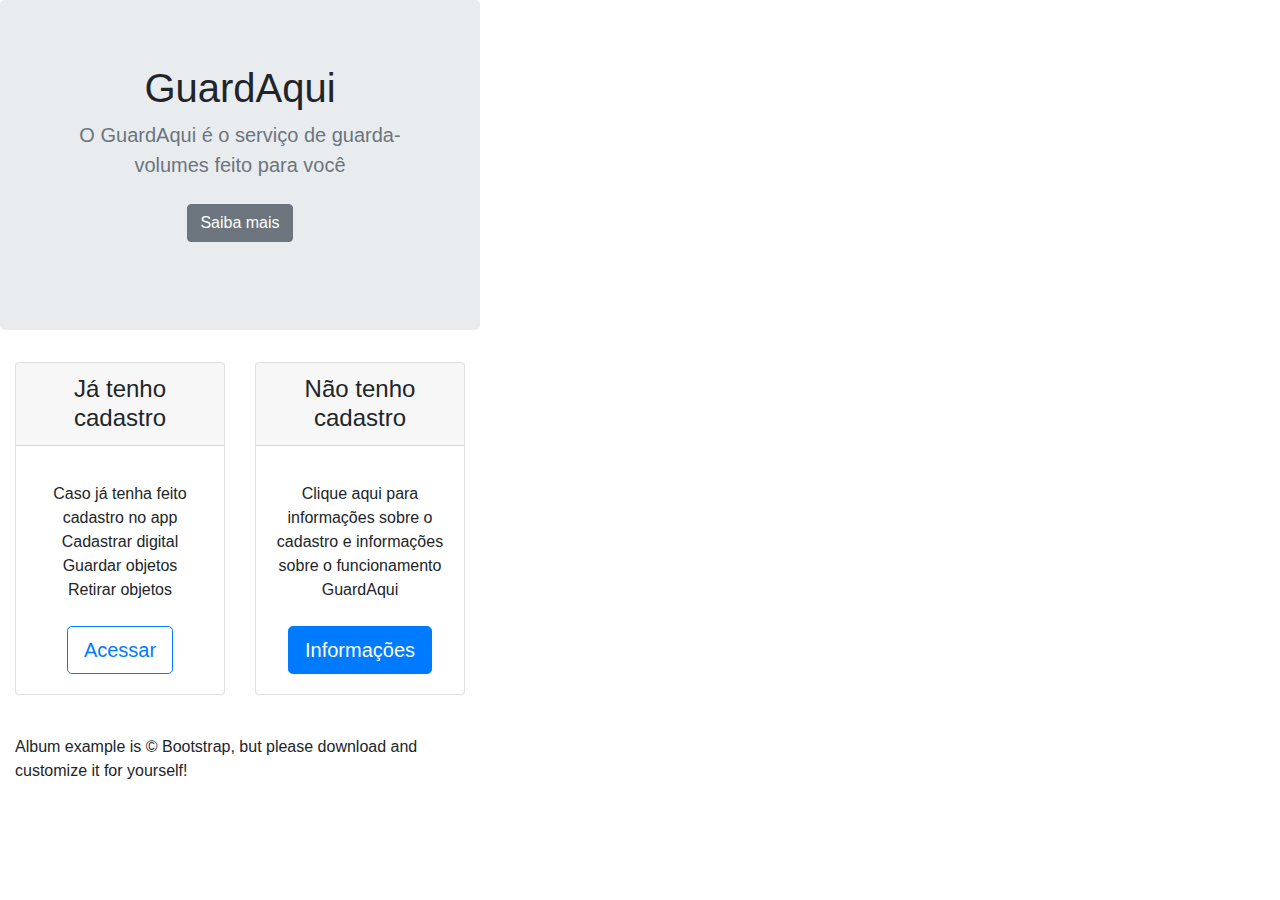
<file: index.html>
<!DOCTYPE html>
<html>
<head>
    <meta charset="utf-8" />
    <meta http-equiv="X-UA-Compatible" content="IE=edge">
    <title>Page Title</title>
    <meta name="viewport" content="width=device-width, initial-scale=1">
    <link rel="stylesheet" type="text/css" media="screen" href=" https://stackpath.bootstrapcdn.com/bootstrap/4.1.3/css/bootstrap.min.css" />
    <link rel="stylesheet" type="text/css" media="screen" href="assets/custom.css" />
    
</head>
<body>

    <div id = "page">

        
        
        <main role="main">
            
            <section class="jumbotron text-center">
                <div class="container">
                    <h1 class="jumbotron-heading">GuardAqui</h1>
                    <p class="lead text-muted">O GuardAqui é o serviço de guarda-volumes feito para você</p>
                    <p>
                        <a href="#" class="btn btn-secondary my-2">Saiba mais</a>
                    </p>
                </div>
            </section>
            
            <div class="container">
                    <div class="card-deck mb-3 text-center">
                      <div class="card mb-4 box-shadow">
                        <div class="card-header">
                          <h4 class="my-0 font-weight-normal">Já tenho cadastro</h4>
                        </div>
                        <div class="card-body">
                       
                          <ul class="list-unstyled mt-3 mb-4">
                            <li>Caso já tenha feito cadastro no app</li>
                            <li>Cadastrar digital</li>
                            <li>Guardar objetos</li>
                            <li>Retirar objetos</li>
                          </ul>
                          <a href = "tenhoCadastro.html" class="btn  btn-lg  btn-outline-primary">Acessar</a>
                        </div>
                      </div>
                      <div class="card mb-4 box-shadow">
                        <div class="card-header">
                          <h4 class="my-0 font-weight-normal">Não tenho cadastro</h4>
                        </div>
                        <div class="card-body">
                          
                          <ul class="list-unstyled mt-3 mb-4">
                            <li>Clique aqui para informações sobre o cadastro e informações sobre o funcionamento GuardAqui </li>
                          
                          </ul>
                          <a href = "naoTenhoCadastro.html" class="btn  btn-lg btn-primary">Informações</a>
                        </div>
                      </div>
                      
                    </div>
        </main>
        
        <footer class="blog-footer">
            <div class="container">
                <p>Album example is © Bootstrap, but please download and customize it for yourself!</p>
            </div>
        </footer>
    </div>
        
        
    </body>
    <script src = "https://stackpath.bootstrapcdn.com/bootstrap/4.1.3/js/bootstrap.min.js"></script>
    </html>
</file>
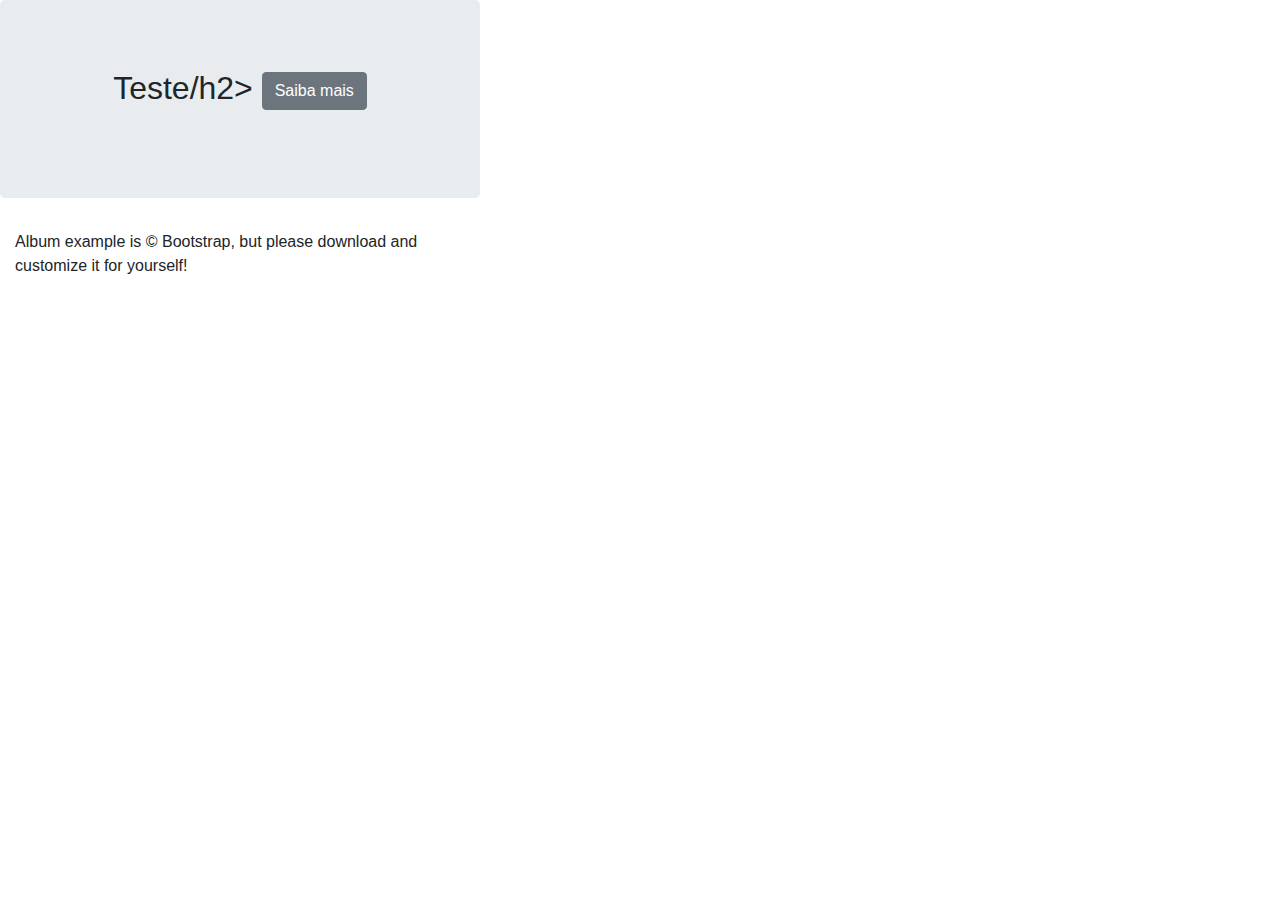
<file: aguadandoDigital.html>
<!DOCTYPE html>
<html>
<head>
    <meta charset="utf-8" />
    <meta http-equiv="X-UA-Compatible" content="IE=edge">
    <title>Page Title</title>
    <meta name="viewport" content="width=device-width, initial-scale=1">
    <link rel="stylesheet" type="text/css" media="screen" href=" https://stackpath.bootstrapcdn.com/bootstrap/4.1.3/css/bootstrap.min.css" />
    <link rel="stylesheet" type="text/css" media="screen" href="assets/custom.css" />
    
</head>
<body>

    <div id = "page">

        
        
        <main role="main">
            
            <section class="jumbotron text-center">
                <div class="container">
                    <h2 class="jumbotron-heading">Teste/h2>
                        
                        <a href="#" class="btn btn-secondary my-2">Saiba mais</a>
                    </p>
                </div>
            </section>
            
            <div class="container">
                    
            </div>
        </main>
        
        <footer class="blog-footer">
            <div class="container">
                <p>Album example is © Bootstrap, but please download and customize it for yourself!</p>
            </div>
        </footer>
    </div>
        
        
    </body>
    <script src = "https://stackpath.bootstrapcdn.com/bootstrap/4.1.3/js/bootstrap.min.js"></script>
    </html>
</file>
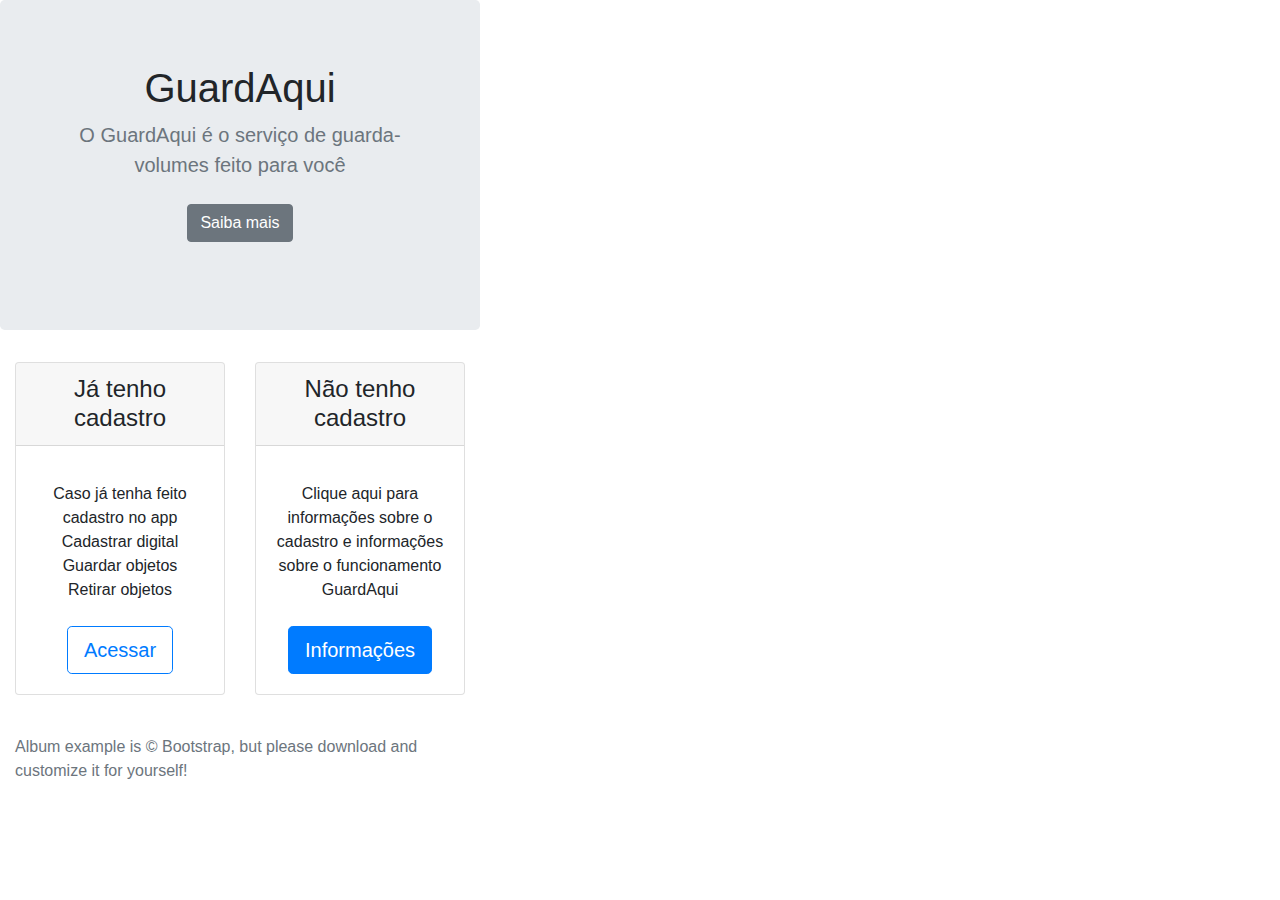
<file: meAjude.html>
<!DOCTYPE html>
<html>
<head>
    <meta charset="utf-8" />
    <meta http-equiv="X-UA-Compatible" content="IE=edge">
    <title>Page Title</title>
    <meta name="viewport" content="width=device-width, initial-scale=1">
    <link rel="stylesheet" type="text/css" media="screen" href=" https://stackpath.bootstrapcdn.com/bootstrap/4.1.3/css/bootstrap.min.css" />
    <link rel="stylesheet" type="text/css" media="screen" href="assets/custom.css" />
    
</head>
<body>

    <div id = "page">

        
        
        <main role="main">
            
            <section class="jumbotron text-center">
                <div class="container">
                    <h1 class="jumbotron-heading">GuardAqui</h1>
                    <p class="lead text-muted">O GuardAqui é o serviço de guarda-volumes feito para você</p>
                    <p>
                        <a href="#" class="btn btn-secondary my-2">Saiba mais</a>
                    </p>
                </div>
            </section>
            
            <div class="container">
                    <div class="card-deck mb-3 text-center">
                      <div class="card mb-4 box-shadow">
                        <div class="card-header">
                          <h4 class="my-0 font-weight-normal">Já tenho cadastro</h4>
                        </div>
                        <div class="card-body">
                       
                          <ul class="list-unstyled mt-3 mb-4">
                            <li>Caso já tenha feito cadastro no app</li>
                            <li>Cadastrar digital</li>
                            <li>Guardar objetos</li>
                            <li>Retirar objetos</li>
                          </ul>
                          <a href = "tenhoCadastro.html" class="btn  btn-lg  btn-outline-primary">Acessar</a>
                        </div>
                      </div>
                      <div class="card mb-4 box-shadow">
                        <div class="card-header">
                          <h4 class="my-0 font-weight-normal">Não tenho cadastro</h4>
                        </div>
                        <div class="card-body">
                          
                          <ul class="list-unstyled mt-3 mb-4">
                            <li>Clique aqui para informações sobre o cadastro e informações sobre o funcionamento GuardAqui </li>
                          
                          </ul>
                          <a href = "naoTenhoCadastro.html" class="btn  btn-lg btn-primary">Informações</a>
                        </div>
                      </div>
                      
                    </div>
        </main>
        
        <footer class="text-muted">
            <div class="container">
                <p>Album example is © Bootstrap, but please download and customize it for yourself!</p>
            </div>
        </footer>
    </div>
        
        
    </body>
    <script src = "https://stackpath.bootstrapcdn.com/bootstrap/4.1.3/js/bootstrap.min.js"></script>
    </html>
</file>
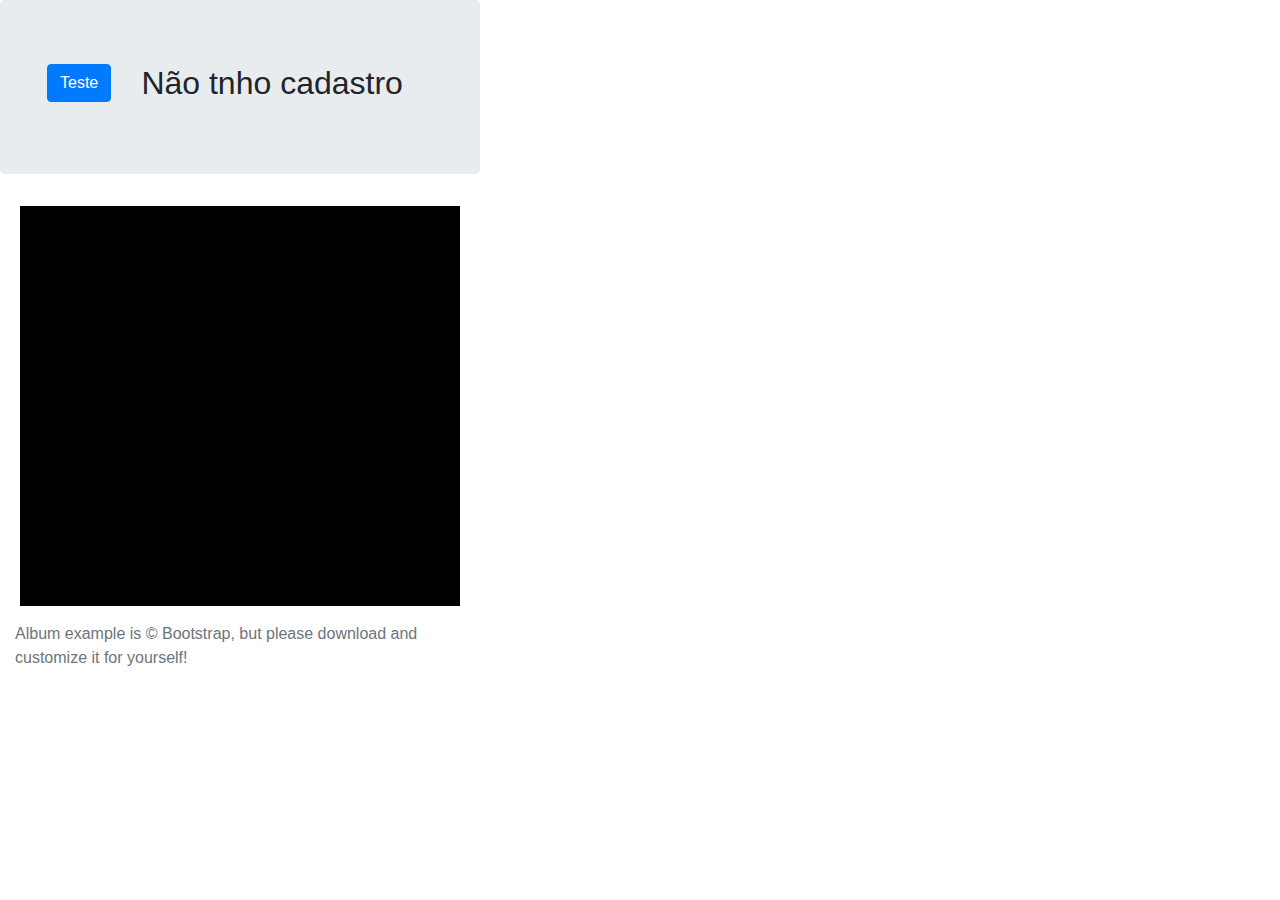
<file: naoTenhoCadastro.html>
<!DOCTYPE html>
<html>
<head>
    <meta charset="utf-8" />
    <meta http-equiv="X-UA-Compatible" content="IE=edge">
    <title>Page Title</title>
    <meta name="viewport" content="width=device-width, initial-scale=1">
    <link rel="stylesheet" type="text/css" media="screen" href=" https://stackpath.bootstrapcdn.com/bootstrap/4.1.3/css/bootstrap.min.css" />
    <link rel="stylesheet" type="text/css" media="screen" href="assets/custom.css" />
    
</head>
<body>

    <div id = "page">

        
        
        <main role="main">
            
            <section class="jumbotron text-center">
                <div class="container">
                    <a href = "index.html" class="float-left btn btn-primary">Teste</a>
                    <h2 class="jumbotron-heading">Não tnho cadastro</h2>
                </div>
            </section>
            
            <div class="container">
              <div class = "mb-3 d-flex justify-content-center">
                <div id = "img">
                  
                </div>

              </div>
                      
            </div>
        </main>
        
        <footer class="text-muted">
            <div class="container">
                <p>Album example is © Bootstrap, but please download and customize it for yourself!</p>
            </div>
        </footer>
    </div>
        
        
    </body>
    <script src = "https://stackpath.bootstrapcdn.com/bootstrap/4.1.3/js/bootstrap.min.js"></script>
    </html>
</file>
<file: assets/custom.css>
body{
    width: 480px;
    height: 800px;

}

#img{
    height: 400px;
    width: 440px;
    background-color: black;
}
</file>
